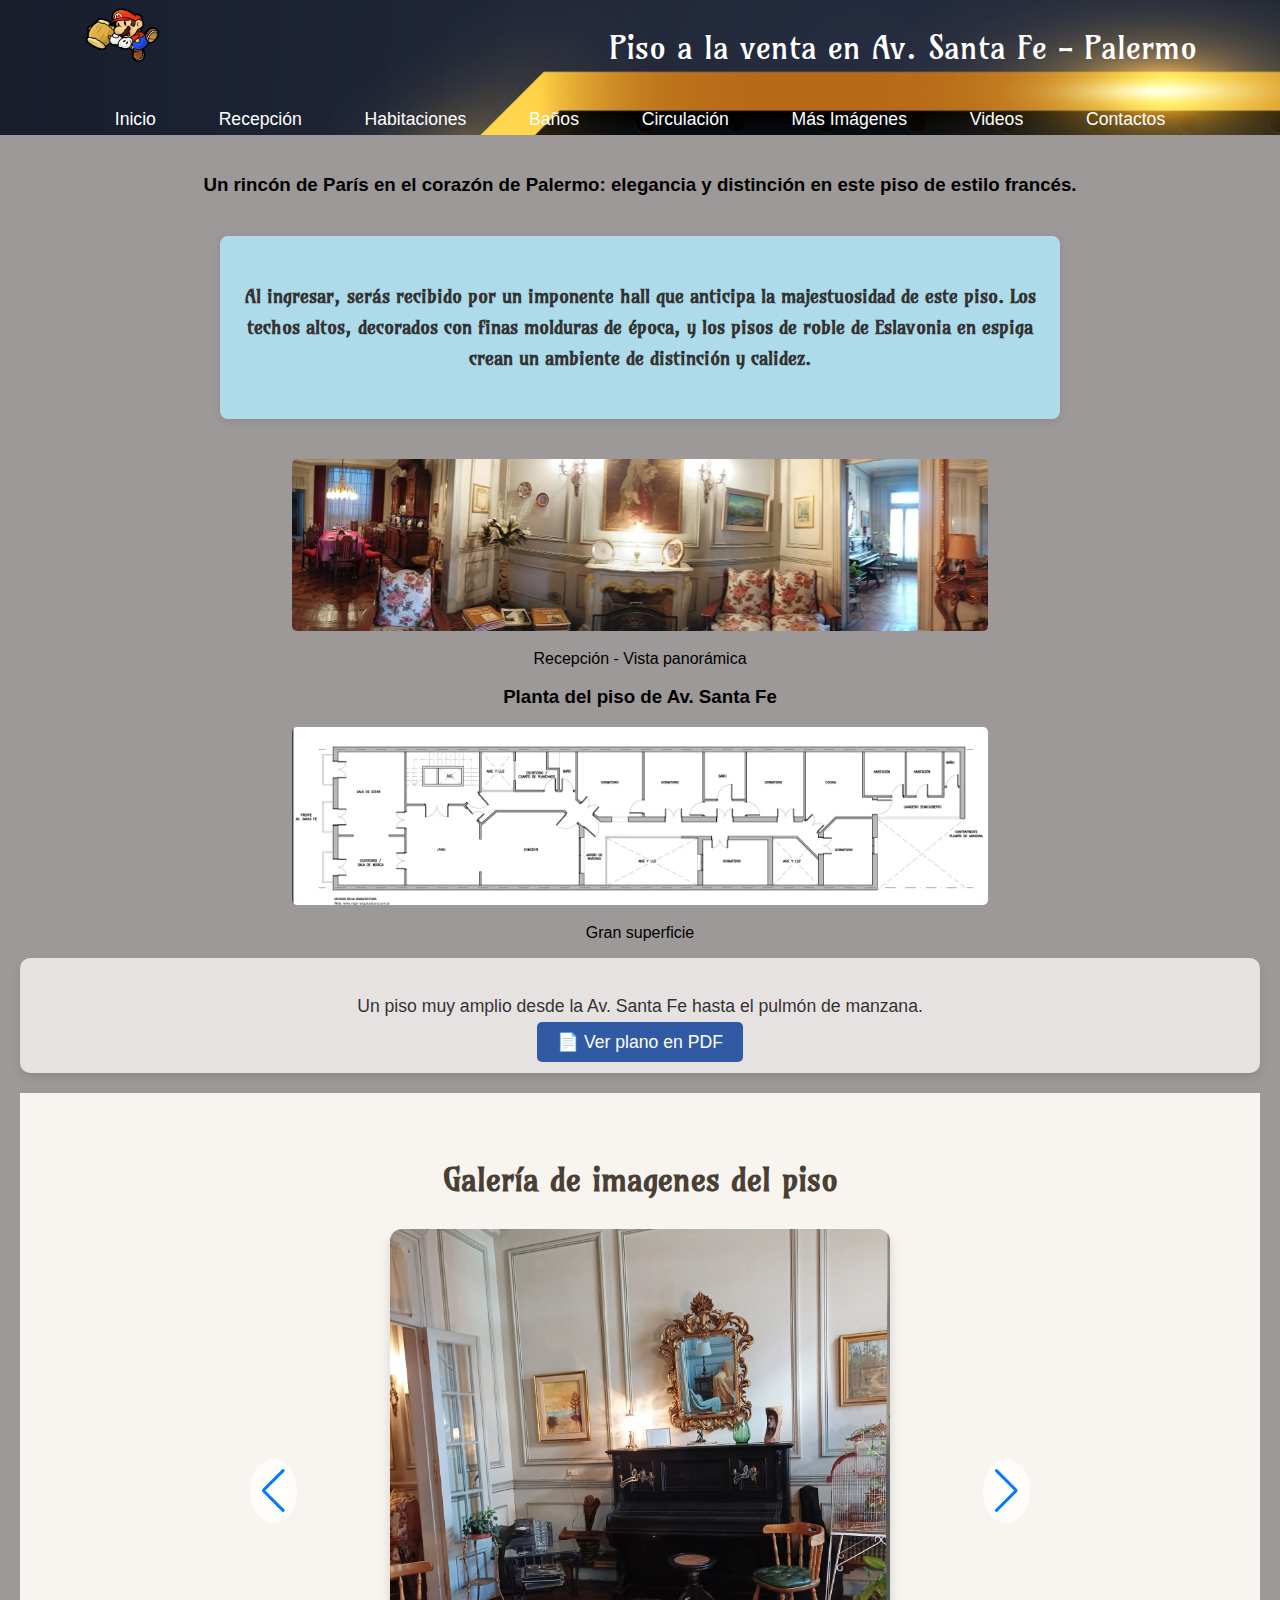
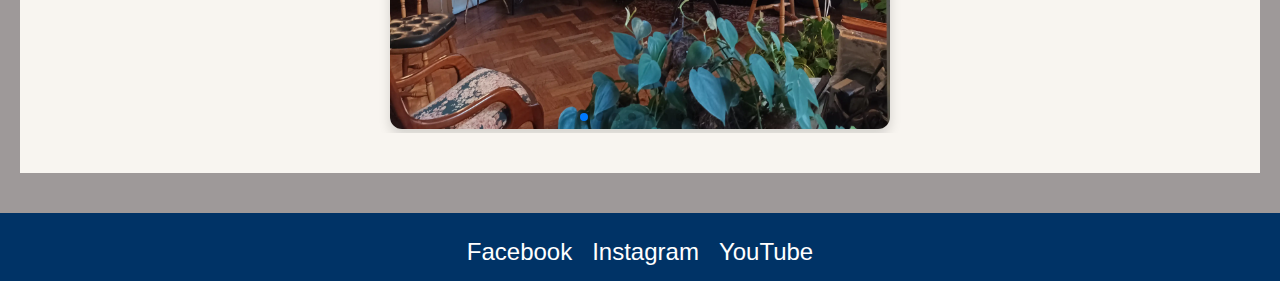
<file: index.html>
<!DOCTYPE html>
<html lang="es">
<head>
  <meta charset="UTF-8">
  <meta name="viewport" content="width=device-width, initial-scale=1.0">
  <title>Departamento estilo francés en venta | Palermo | 7 ambientes</title>

  <meta name="description" content="Elegante departamento estilo francés en Palermo. 244 m², 7 ambientes, pisos de roble de Eslavonia, muebles Luis XV. Contactá a Inmobiliaria Lepore.">
  <meta name="keywords" content="departamento en venta Palermo, piso estilo francés, propiedad de lujo Buenos Aires, roble de Eslavonia, muebles Luis XV, inmobiliaria Lepore">
  <meta name="author" content="Inmobiliaria Lepore">

  <link rel="stylesheet" href="./css/style.css">
  <link rel="icon" href="./image/favicon.ico" type="image/x-icon">

  <!-- Tipografía -->
  <link rel="preconnect" href="https://fonts.googleapis.com">
  <link rel="preconnect" href="https://fonts.gstatic.com" crossorigin>
  <link href="https://fonts.googleapis.com/css2?family=Amarante&family=Roboto&display=swap" rel="stylesheet">

  <!-- Swiper CSS -->
  <link rel="stylesheet" href="https://cdn.jsdelivr.net/npm/swiper@10/swiper-bundle.min.css" />

  <!-- Datos estructurados para SEO -->
  <script type="application/ld+json">
  {
    "@context": "https://schema.org",
    "@type": "Residence",
    "name": "Departamento estilo francés en Palermo",
    "description": "Propiedad de lujo con 7 ambientes, 244 m², pisos de roble de Eslavonia y muebles Luis XV.",
    "address": {
      "@type": "PostalAddress",
      "addressLocality": "Palermo",
      "addressRegion": "Buenos Aires",
      "addressCountry": "Argentina"
    },
    "floorSize": {
      "@type": "QuantitativeValue",
      "value": "244",
      "unitCode": "MTK"
    },
    "numberOfRooms": 7
  }
  </script>
</head>
<body>
  <header>
    <div class="cabecera">
      <div class="logo-titulo-carrito">
        <div class="logo-titulo">
          <a href="index.html">
            <img src="./image/logo.png" alt="Logo de la inmobiliaria Lepore" class="logo">
          </a>
        </div>
        <div id="top"></div>
        <div class="titulo">
          <h1>Piso a la venta en Av. Santa Fe - Palermo</h1>
        </div>
        <button class="menu-toggle" id="menu-toggle" aria-label="Abrir menú">&#9776;</button>
      </div>

      <nav id="menu-nav" class="menu-nav">
        <ul>
          <li><a href="index.html">Inicio</a></li>
          <li><a href="./files/recepcion.html">Recepción</a></li>
          <li><a href="./files/habitaciones.html">Habitaciones</a></li>
          <li><a href="./files/banios.html">Baños</a></li>
          <li><a href="./files/circulacion.html">Circulación</a></li>
          <li><a href="./files/mas_imagenes.html">Más Imágenes</a></li>
          <li><a href="./files/videos.html">Videos</a></li>
          <li><a href="./files/contactos.html">Contactos</a></li>
        </ul>
      </nav>
    </div>
  </header>

  <main>
    <section class="banner_inicial">
      <h3>Un rincón de París en el corazón de Palermo: elegancia y distinción en este piso de estilo francés.</h3>
      <div class="texto_piso">
        <h4>Al ingresar, serás recibido por un imponente hall que anticipa la majestuosidad de este piso. Los techos altos, decorados con finas molduras de época, y los pisos de roble de Eslavonia en espiga crean un ambiente de distinción y calidez.</h4>
      </div>

      <figure>
        <a href="./files/recepcion.html">
        <!--<img src="./image/Vista_Recepcion.webp" alt="Recepción del departamento estilo francés en Palermo">-->
           <img src="./image/pano2.webp" alt="Recepción del departamento estilo francés en Palermo">
        </a>
        <figcaption>Recepción - Vista panorámica</figcaption>
      </figure>

      <figure>
        <h3>Planta del piso de Av. Santa Fe</h3>
        <a href="./files/recepcion.html">
          <img src="./image/Planta_Santa_Fe2.webp" alt="Plano del departamento en venta en Palermo">
        </a>
        <figcaption>Gran superficie</figcaption>
      </figure>
    </section>

    <section class="producto-destacado">
      <p>Un piso muy amplio desde la Av. Santa Fe hasta el pulmón de manzana.</p>
      <a href="./image/PLANTA SANTA FE.pdf" class="btn-destacado" target="_blank" rel="noopener">📄 Ver plano en PDF</a>
    </section>

    <section class="galeria-carrusel">
      <h2>Galería de imagenes del piso</h2>
      <div class="swiper">
       
        <div class="swiper-wrapper">
          <div class="swiper-slide"><img src="./image/galeria1.webp" alt="Vista de la Sala de Musica"></div>
          <div class="swiper-slide"><img src="./image/galeria2.webp" alt="Vista del living"></div>
          <div class="swiper-slide"><img src="./image/galeria3.webp" alt="Vista del comedor y el mueble estilo XV desde el living"></div>
          <div class="swiper-slide"><img src="./image/galeria4.webp" alt="Vista del living"></div>
           <div class="swiper-slide"><img src="./image/galeria5.webp" alt="Vista de la Sala de Estar"></div>
          <div class="swiper-slide"><img src="./image/galeria6.webp" alt="Vista del baño principal"></div>
          <div class="swiper-slide"><img src="./image/galeria7.webp" alt="Puerta de ingreso de roble de doble hoja"></div>
          <div class="swiper-slide"><img src="./image/galeria8.webp" alt="Vista del pasillo principal"></div>
          
        </div>
        <div class="swiper-button-next"></div>
        <div class="swiper-button-prev"></div>
        <div class="swiper-pagination"></div>
      </div>
    </section>
    <div></div>
        <a href="#top" class="btn-volver">🔝 Volver arriba</a> 
  </main>

  <footer>
    <div class="redes-sociales">
      <a href="https://www.facebook.com/LeporePropiedades" target="_blank" rel="noopener">Facebook</a>
      <a href="https://www.instagram.com/leporeprop" target="_blank" rel="noopener">Instagram</a>
      <a href="https://www.youtube.com/channel/UCclLOUtNIhOYTcJTxVPBrCA/featured" target="_blank" rel="noopener">YouTube</a>
    </div>
  </footer>

  <!-- Menú responsive -->
  <script>
    document.getElementById('menu-toggle').addEventListener('click', function () {
      document.getElementById('menu-nav').classList.toggle('active');
    });
  </script>

  <!-- Swiper JS -->
  <script src="https://cdn.jsdelivr.net/npm/swiper@10/swiper-bundle.min.js"></script>
  <script>
    const swiper = new Swiper('.swiper', {
      loop: true,
      autoplay: {
        delay: 3000,
        disableOnInteraction: false
      },
      pagination: {
        el: '.swiper-pagination',
        clickable: true
      },
      navigation: {
        nextEl: '.swiper-button-next',
        prevEl: '.swiper-button-prev'
      }
    });
  </script>
</body>
</html>
</file>
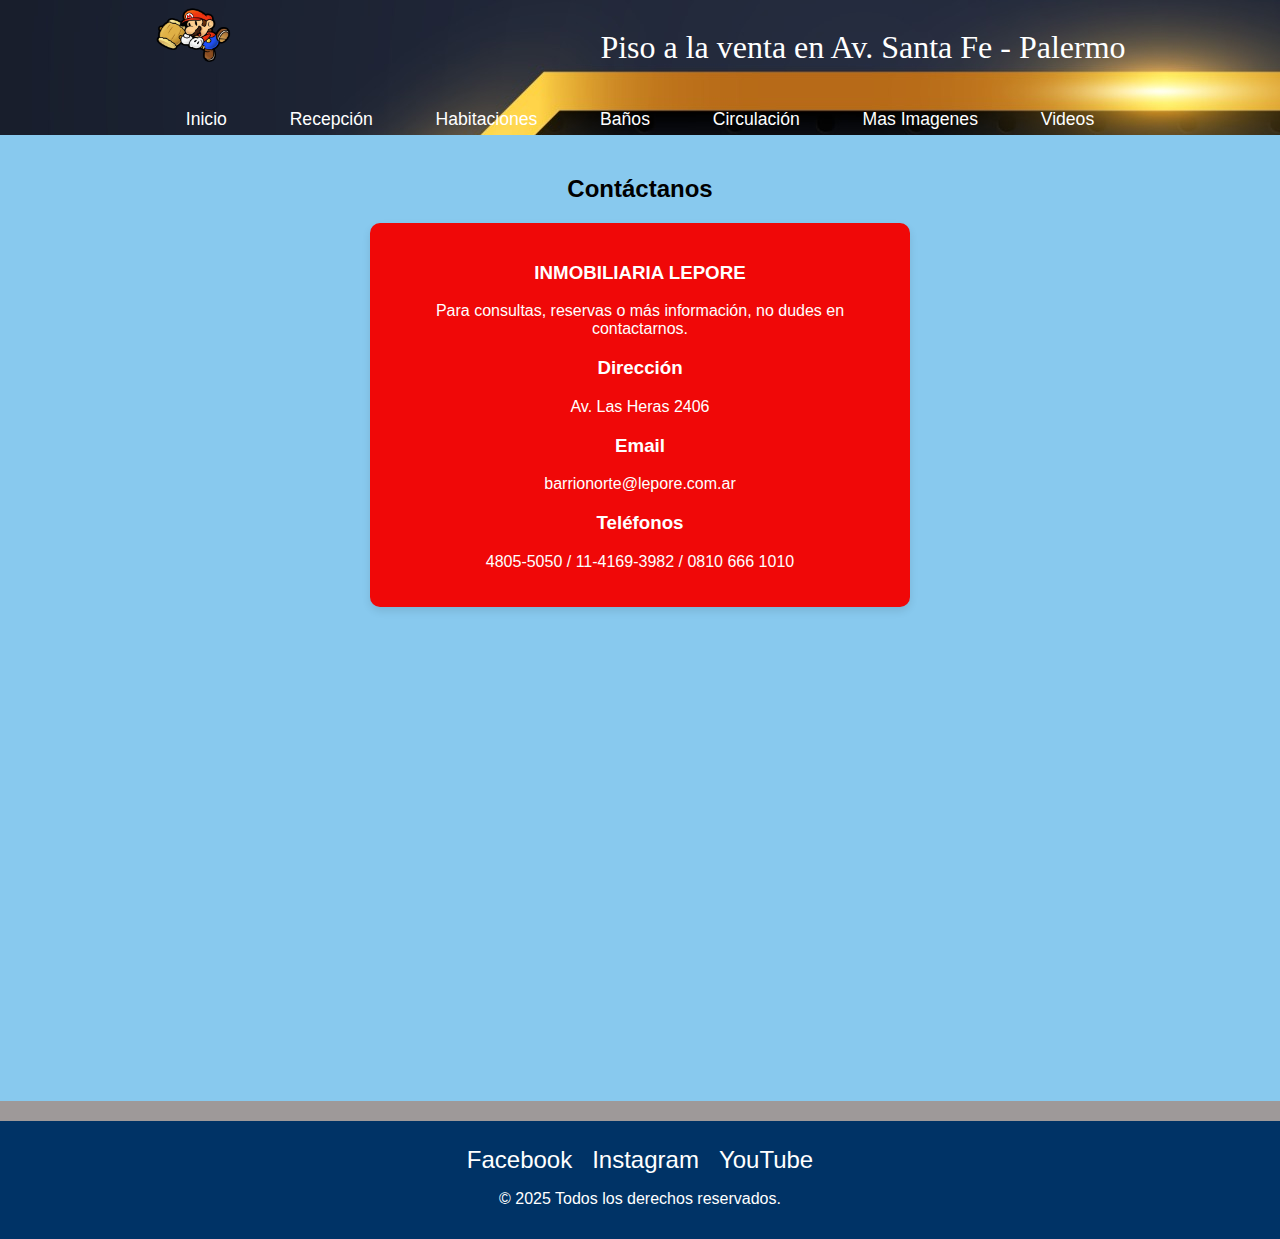
<file: files/contactos.html>
<!DOCTYPE html>
<html lang="es">
<head>
  <meta charset="UTF-8" />
  <meta name="viewport" content="width=device-width, initial-scale=1.0"/>
  <meta name="keywords" content="VentaDepartamento, PalermoBuenosAires, InmobiliariaBuenosAires, TuNuevoHogar, ZonaTop">
     <meta name="keywords" content="Piso de categoria, departamento en venta, Palermo, Buenos Aires, venta Palermo, propiedades en venta CABA, piso de categoría, mas de 4 ambientes, Barrio Norte, departamento luminoso">
  <title>Contactos</title>
  <link rel="stylesheet" href="../css/style.css" />
</head>
<body>
  <header>
    <div class="cabecera">
      <div class="logo-titulo-carrito">
        <div class="logo-titulo">
          <a href="../index.html">
            <img src="../image/logo.png" alt="Logo de la tienda" class="logo"/>
          </a>
          <!-- agregado 17/9/25*****************
         <a href="../files/usuarios.html" class="boton-registro">Registrarse</a>
         -->
        </div>
        <div class="titulo">
          <h1>Piso a la venta en Av. Santa Fe - Palermo</h1>
        </div>
        
        <button class="menu-toggle" id="menu-toggle">&#9776;</button>
      </div>

      <nav id="menu-nav" class="menu-nav">
        <ul>
                   <li><a href="../index.html">Inicio</a></li>
        <li><a href="./recepcion.html">Recepción</a></li>
        <li><a href="./habitaciones.html">Habitaciones</a></li>
        <li><a href="./banios.html">Baños</a></li>
        <li><a href="./circulacion.html">Circulación</a></li>
        <li><a href="./mas_imagenes.html">Mas Imagenes</a></li>
         <li><a href="./videos.html">Videos</a></li>
        
                    
                    
                    <!-- agregado 17/6/25 
                    <li><a href="./abm_usuarios.html" class="boton-registro">Administrar Usuarios</a></li>
                    -->
        </ul>
      </nav>
    </div>
  </header>

  <main class="main-contacto">
    <div class="banner_contacto">
      <h2>Contáctanos</h2>
    </div>
          <div class="datos_contactos">
                <h3>INMOBILIARIA LEPORE</h3>
                <p>Para consultas, reservas o más información, no dudes en contactarnos.</p>
                
                <h3>Dirección</h3>
                <p>Av. Las Heras 2406</p>
                <h3>Email</h3>
                <p>barrionorte@lepore.com.ar</p>
                <h3>Teléfonos</h3>
                <p>4805-5050  /  11-4169-3982  /  0810 666 1010</p>
                
                <!--
                <h3>Horario de Atención</h3>
                <p>Lunes a Viernes: 9:00 a 18:00</p>
                <p>Sábados: 9:00 a 13:00</p>
                -->
              </div>

                
<!--
    <div class="formulario-contacto">
      <h3>Formulario de Contacto</h3>

      <form id="form-contacto" action="https://formspree.io/f/meoapyov" method="post">
        <label for="nombre">Nombre:</label>
        <input type="text" id="nombre" name="nombre" required minlength="3" maxlength="50" pattern="[A-Za-zÁÉÍÓÚáéíóúÑñ\s]+" title="Solo letras y espacios">

        <label for="email">Email:</label>
        <input type="email" id="email" name="email" required>

        <label for="mensaje">Mensaje:</label>
        <textarea id="mensaje" name="mensaje" required minlength="10" maxlength="500" placeholder="Escriba al menos 10 caracteres..."></textarea>

        <button type="submit">Enviar Mensaje</button>
      </form>
    </div>

    <div class="informacion-contacto">
      <h3>Mapa de nuestra ubicación</h3>
    </div>
-->
    <div class="mapa-ubicacion">
      
    <iframe src="https://www.google.com/maps/embed?pb=!1m18!1m12!1m3!1d1936.2473371494023!2d-58.41038823416071!3d-34.58964598510505!2m3!1f0!2f0!3f0!3m2!1i1024!2i768!4f13.1!3m3!1m2!1s0x95bcca838224f24b%3A0x45ae50d0e33270a2!2sAvenida%20Santa%20Fe%20%26%20S%C3%A1nchez%20de%20Bustamante%2C%20C1425%20Cdad.%20Aut%C3%B3noma%20de%20Buenos%20Aires!5e1!3m2!1ses-419!2sar!4v1754602296883!5m2!1ses-419!2sar" width="600" height="450" style="border:0;" allowfullscreen="" loading="lazy" referrerpolicy="no-referrer-when-downgrade"></iframe>
    </div>
  </main>

  <footer>
    
    <div class="redes-sociales">
      <a href="https://www.facebook.com/LeporePropiedades" target="_blank" rel="noopener">Facebook</a>
      <a href="https://www.instagram.com/leporeprop" target="_blank" rel="noopener">Instagram</a>
      <a href="https://www.youtube.com/channel/UCclLOUtNIhOYTcJTxVPBrCA/featured" target="_blank" rel="noopener">YouTube</a>
    </div>
    <p>© 2025 Todos los derechos reservados.</p>
  </footer>

  <script>
    document.getElementById('menu-toggle').addEventListener('click', function () {
      document.getElementById('menu-nav').classList.toggle('active');
    });

    // Validación personalizada JS
    document.getElementById('form-contacto').addEventListener('submit', function (e) {
      const nombre = document.getElementById('nombre').value.trim();
      const email = document.getElementById('email').value.trim();
      const mensaje = document.getElementById('mensaje').value.trim();

      if (nombre.length < 3 || mensaje.length < 10) {
        alert("Por favor, completá todos los campos correctamente.");
        e.preventDefault(); // Evita el envío si falla
      }
    });
  </script>
</body>
</html>
</file>
<file: css/style.css>
/* --------------- INDICE DE LA PAGINA DE ESTILOS ------------------ */
/*
INDICE PARA LA PAGINA DE ESTILOS
STYLE.CSS
LINEA     -              SECCION
31–Body
40 - Header
57 - Fuente H1
74 – Barra de navegación
108 – Main
113– Footer
139 – Banner
160 – Producto destacado
206 – Botones, producto destacado
221 – Mapa – Ubicación
229 – Formulario
317 – Grid, logo y titulo
335 – Grid artículos
476 – Card productos
476 – Pagina Card producto
328 – Carrito
658 – Pagina Carrito
736 – Pagina Pagos
811 – Media queries
890 – Estilo Menu hamburguesa
932 - Estilo responsivo para carrito

*/


body {
    font-family: 'Montserrat', sans-serif;
    margin: 0;
    padding: 0;
    background-color: #9e9999;
}


/* Nuevo Header*/
header {
    background-color: #003366;
    color: white;
    padding: 5px;
    display: flex
;
    flex-wrap: wrap;
    justify-content: space-around;
    flex-direction: row-reverse;
    background-image: url(../image/luxury.jpg);
}

header h1 {
    margin: 0;
    flex: 1 1 100%;
    text-align: center;
}
/* -------------------Estilo fuente Amaranto para el Titulo----------------------*/
.amarante-regular {
  font-family: "Amarante", serif;
  font-weight: 400;
  font-style: normal;
}

h1 {
  font-family: "Amarante", serif;
  font-weight: 400;
  font-style: normal;
  font-size: 2.em;
  color: white;
  text-align: center;
  margin-bottom: 1.5em;
}

/* ---------------Barra de navegacion ------------------ */

.logo {
    width: 1em;
    height: auto;
    margin-right: 1.5em;
}

nav ul {
    list-style: none;
    margin: 0;
    padding: 0;
    display: flex;
    flex-wrap: wrap;
    justify-content: center;
}

nav ul li {
    margin: 0 5px;
}

nav ul li a {
    color: white;
    text-decoration: none;
    font-weight: 500;
    font-size: 1.1em;
    padding: 1.5em 1.5em;
    border-radius: 5px;
    transition: background-color 0.3s ease;
}

nav ul li a:hover {
    background-color: #00509e;
}
/*-------------------REgistro de usuarios--------------------------*/

.boton-registro {
  display: inline-block;
  margin: 1rem;
  padding: 0.5rem 1rem;
  background-color: #c0392b;
  color: white;
  text-decoration: none;
  border-radius: 8px;
  font-weight: bold;
}
.boton-ecommerce{
  display: inline-block;
  margin: 1rem;
  padding: 0.5rem 1rem;
  background-color: #ebe717;
  color: rgb(236, 10, 10);
  text-decoration: none;
  border-radius: 8px;
  font-weight: bold;
}


/* --------------- Main ------------------ */
main {
    padding: 20px;
    text-align: center;
}
/* --------------- Footer ------------------ */
footer {
    background-color: #003366;
    color: white;
    
    text-align: center;
    padding: 15px;
    margin-top: 20px;
}
.redes-sociales{
    display: flex;
    justify-content: center;
    margin-top: 10px;
}
.redes-sociales a {
    color: white;
   
    text-decoration: none;
    margin: 0 10px;
    font-size: 1.5em;
    transition: color 0.3s ease;
        
}
.redes-sociales a:hover {
    color: #ffcc00; 
}
/* --------------- Banner ------------------ */
.banner {
   /* background-image: url('/PreEntrega/image/banner-colchones4.jpg');*/
     background-image: url('/SantaFe/image/luxuryB.png');
    background-size: cover;
    background-position: center;
    height: 100px;
    display: flex;
    justify-content: center;
    align-items: center;
    color: white;
    text-align: center;
    margin-bottom: 20px;
}

.banner h2 {
    font-size: 1.0em;
    font-weight: 700;
    background-color: rgba(0, 51, 102, 0.7);
    padding: 10px 5px;
    border-radius: 10px;
}
.texto_piso {
  text-align: center;           /* Centra el texto horizontalmente */
  margin: 40px auto;            /* Agrega espacio arriba/abajo y centra el bloque */
  max-width: 800px;             /* Limita el ancho para mejor lectura */
  padding: 20px;                /* Espacio interno */
  font-family: 'Amarante', serif; /* Usa la fuente elegante que ya cargaste */
  font-size: 1.2rem;            /* Tamaño de texto cómodo */
  line-height: 1.6;             /* Espaciado entre líneas */
  color: #333;                  /* Color de texto sobrio */
  background-color: #addbe9;    /* Fondo claro opcional */
  border-radius: 8px;           /* Bordes suavizados */
  box-shadow: 0 2px 8px rgba(0,0,0,0.1); /* Sombra sutil para destacar */
}
/* --------------- Productos Destacado------------------ */
.producto-destacado {
    background-color: rgb(231, 226, 226);
    padding: 20px;
    margin-bottom: 20px;
    border-radius: 10px;
    box-shadow: 0 4px 8px rgba(0, 0, 0, 0.1);
    
}

.producto-destacado h3 {
    font-size: 1.5em;
    color: #003366;
    margin-bottom: 10px;
}

.producto-destacado p {
    font-size: 1.1em;
    color: #333;
    margin-bottom: 15px;
}

.producto-destacado img {
    width: 70%;
    height: 300px;
    max-height: 20%;
    object-fit: cover;
    border-radius: 5px;
    margin-bottom: 15px;
    transition: transform 0.3s ease, filter 0.3s ease;
}
.producto-destacado:hover {
    transform: scale(1.2);
    filter: brightness(120%);
}

.banner_inicial img {
    width: 60%;
    max-height: 30%;
    object-fit: cover;
    border-radius: 5px;
    margin-bottom: 15px;
    
    
}

/* --------------- Botones -Producto Destacado----------------- */
.btn-destacado {
    
    background-color: #315aa4;
    color: white;
    padding: 10px 20px;
    text-decoration: none;
    border-radius: 5px;
    font-size: 1.1em;
    transition: background-color 0.3s ease;
}

.btn-destacado:hover {
    background-color: #cc5200;
}
/* --------------- Mapa ------------------ */
#mapa-ubicacion {
    width: 100%;
    height: 400px;
    border: none;
    margin-bottom: 20px;
}

/* --------------- Formulario ------------------ */
.main-contacto {
    background-color:rgb(136, 201, 238);
   
}
/* Estilo para el formulario de contacto */

.formulario-contacto {
   background-image: url('/PreEntrega/image/banner-colchones4.jpg');
    background-size: cover;
    background-position: center;
    background-color:rgb(136, 201, 238);
    padding: 20px;
    border-radius: 10px;
    box-shadow: 0 4px 8px rgba(0, 0, 0, 0.1);
    text-align: left;
    max-width: 500px;
    margin: 0 auto;
}

.formulario-contacto h3 {
    font-size: 1.5em;
    color: #003366;
    margin-bottom: 20px;
    text-align: center;
}

.formulario-contacto label {
    display: block;
    margin-top: 10px;
    font-weight: 600;
    color: #333;
}

.formulario-contacto input[type="text"],
.formulario-contacto input[type="email"],
.formulario-contacto textarea {
    width: 100%;
    padding: 10px;
    margin-top: 5px;
    border: 1px solid #ddd;
    border-radius: 5px;
    box-sizing: border-box;
    font-size: 1em;
}

.formulario-contacto textarea {
    resize: none;
    height: 120px;
}

.formulario-contacto button {
    background-color: #ff6600;
    color: white;
    padding: 10px 20px;
    border: none;
    border-radius: 5px;
    font-size: 1.1em;
    margin-top: 20px;
    cursor: pointer;
    transition: background-color 0.3s ease;
    width: 100%;
}

.formulario-contacto button:hover {
    background-color: #cc5200;
}
.datos_contactos {
    background-color: #f00808;
    padding: 20px;
    border-radius: 10px;
    box-shadow: 0 4px 8px rgba(0, 0, 0, 0.1);
    max-width: 500px;
    margin: 20px auto;
    color: white;
}
.mensaje-exito {
    background-color: #d4edda;
    color: #155724;
    padding: 15px;
    margin-bottom: 20px;
    border: 1px solid #c3e6cb;
    border-radius: 5px;
    text-align: center;
}

.mensaje-error {
    background-color: #f8d7da;
    color: #721c24;
    padding: 15px;
    margin-bottom: 20px;
    border: 1px solid #f5c6cb;
    border-radius: 5px;
    text-align: center;
}

/* --------------- Grid logo y titulo ------------------ */
.logo-titulo {
    display: flex;
    align-items: center;
    justify-content: center;
    margin-bottom: 20px;
}
.logo-titulo img {
    width: 100px;
    height: auto;
    margin-right: 10px;
}
.logo-titulo h1 {
    font-size: 2em;
    color: #afeb55;
    margin: 0;
}
/* --------------- Boton Volver en cada pagina ------------------ */
.btn-volver {
  position: fixed;
  bottom: 20px;
  right: 20px;
  background-color: #28a745; /* Verde */
  color: white;
  padding: 10px 14px;
  border-radius: 6px;
  text-decoration: none;
  font-size: 16px;
  box-shadow: 0 4px 6px rgba(0,0,0,0.2);
  z-index: 1000;
  transition: background-color 0.3s ease;
}

.btn-volver:hover {
  background-color: #218838;
}

/* Mostrar solo en pantallas pequeñas */
@media (min-width: 768px) {
  .btn-volver {
    display: none;
  }
}
/* --------------- Carrusel ------------------ */
/* Sección del carrusel */
.galeria-carrusel {
  padding: 40px 20px;
  background-color: #f8f5f0;
  text-align: center;
}

.galeria-carrusel h2 {
  font-family: 'Amarante', cursive;
  font-size: 2rem;
  margin-bottom: 30px;
  color: #4a3f35;
}

/* Swiper contenedor */
.swiper {
  width: 90%;
  max-width: 800px;
  margin: auto;
  position: relative;
}

/* Slides */
.swiper-slide {
  display: flex;
  justify-content: center;
  align-items: center;
}

.swiper-slide img {
  max-width: 500px; /* Ajustá este valor según tu preferencia */


  width: 80%;
  height: auto;
  border-radius: 12px;
  box-shadow: 0 6px 12px rgba(0, 0, 0, 0.15);
  transition: transform 0.3s ease;
}

.swiper-slide img:hover {
  transform: scale(1.02);
}

/* Botones de navegación */
.swiper-button-next,
.swiper-button-prev {
  color: #4a3f35;
  background-color: rgba(255, 255, 255, 0.8);
  border-radius: 50%;
  padding: 10px;
  transition: background-color 0.3s ease;
}

.swiper-button-next:hover,
.swiper-button-prev:hover {
  background-color: rgba(255, 255, 255, 1);
}

/* Paginación */
.swiper-pagination-bullet {
  background-color: #4a3f35;
  opacity: 0.6;
}

.swiper-pagination-bullet-active {
  opacity: 1;
}

/* --------------- Grid Articulos ------------------ */
.colchones-grid {
    display: grid;
    grid-template-columns: repeat(auto-fit, minmax(250px, 1fr));
    gap: 20px;
    margin-top: 20px;
    padding: 0 10px;
}

.colchon-card {
    background-color: white;
    padding: 15px;
    border-radius: 10px;
    box-shadow: 0 4px 8px rgba(0, 0, 0, 0.1);
    text-align: center;
}

.colchon-card img {
    width: 100%;
   /* height: 200px;*/
    object-fit: cover;
    border-radius: 5px;
    margin-bottom: 10px;
    transition: transform 0.3s ease, filter 0.3s ease;
}

.colchon-card:hover {
    transform: scale(1.2);
    filter: brightness(120%);
}
.colchon-card h3 {
    font-size: 1.2em;
    color: #003366;
    margin-bottom: 5px;
}

.colchon-card p {
    font-size: 1em;
    color: #333;
    margin-bottom: 10px;
}

.colchon-card a {
    display: inline-block;
   
    background-color: #315aa4;
    color: white;
    padding: 8px 15px;
    text-decoration: none;
    border-radius: 5px;
    font-size: 1em;
    transition: background-color 0.3s ease;
}

.colchon-card a:hover {
    
    background-color: #ff6600;
    /* background-color: #cc5200;*/
}

/*------------------ESTILO PARA LAS CARD PRODUCTOS ------------------------------*/

      .card-producto-grid {
        display: flex;
        flex-wrap: wrap;
        gap: 20px;
        justify-content: center;
        margin: 20px;
      }
      .imagen-mas-boton-comprar {
        display: flex;
        flex-direction: column;
        align-items: center;
        padding: 10px;
        border: 1px solid #ddd;
        border-radius: 8px;
        box-shadow: 0 4px 8px rgba(0,0,0,0.1);
        margin-bottom: 20px;
        width: 400px;
      }
      .imagen-card {
        width: 100%;
        text-align: center;
      }
      #producto-imagen {
        width: 100%;
        max-height: 300px;
        object-fit: contain;
        border-radius: 8px;
      }
      .botones-comprar-agregar-carrito {
        display: flex;
        justify-content: space-around;
        margin-top: 20px;
        width: 100%;
      }
      .botones-comprar-agregar-carrito button {
        padding: 10px 15px;
        border: none;
        border-radius: 5px;
        background-color: #007bff;
        color: white;
        cursor: pointer;
        transition: background-color 0.3s ease;
      }
      .botones-comprar-agregar-carrito button:hover {
        background-color: #0056b3;
      }
      .precios-modos-pagos {
        display: flex;
        flex-direction: column;
        gap: 20px;
        padding: 20px;
        border: 1px solid #ddd;
        border-radius: 8px;
        box-shadow: 0 4px 8px rgba(0,0,0,0.1);
        width: 400px;
      }
      .elegir-medida select, .seleccionar-medio-de-pago select {
        width: 100%;
        padding: 8px;
        border: 1px solid #ccc;
        border-radius: 5px;
        font-size: 1em;
      }
      #medida-seleccionada, #precio-final, #modo-de-pago {
        font-size: 1.2em;
        font-weight: bold;
        color: #008000;
      }
      @media (max-width: 768px) {
        .card-producto-grid {
          flex-direction: column;
          align-items: center;
        }
        .imagen-mas-boton-comprar, .precios-modos-pagos{
            width: 100%;
        }
      }


/*------------------ FIN ESTILO PARA LAS CARD PRODUCTOS ------------------------------*/



.card-producto-grid {
   
    
    display: flex;
    flex-direction: row;
    justify-content: space-around;
    align-items: flex-start;
    flex-wrap: nowrap;
    gap: 20px;
    padding: 20px;
    margin-bottom: 20px;
    background-color: #f2f5f5;
    
}

.imagen-card {
    flex: 1 1 45%;
    background-color: #e4ecea;
    padding: 20px;
    border-radius: 10px;
    box-shadow: 0 4px 8px rgba(0, 0, 0, 0.1);
    text-align: center;
    border: 1px solid #6d91d4;
}

.imagen-card img {
    width: 100%;
    height: 300px;
    object-fit: cover;
    border-radius: 8px;
    margin-bottom: 15px;
}

.imagen-card h3 {
    font-size: 1.4em;
    color: #003366;
    margin-bottom: 10px;
   
}

.imagen-card p {
    font-size: 1.1em;
    color: #333;
    margin-bottom: 15px;
}

.imagen-card a {
    display: inline-block;
    background-color: #315aa4;
    color: white;
    padding: 10px 20px;
    text-decoration: none;
    border-radius: 5px;
    transition: background-color 0.3s ease;
}

.imagen-card a:hover {
    background-color: #ff6600;
}

.precios-modos-pagos {
    flex: 1 1 45%;
    background-color: rgb(181, 220, 237);
    padding: 20px;
    border-radius: 10px;
    box-shadow: 0 4px 8px rgba(0,0,0,0.1);
    
    border: 1px solid #6d91d4

}

.precios-modos-pagos h3 {
    font-size: 1.2em;
    color: #003366;
    margin-top: 15px;
}

.precios-modos-pagos p {
    font-size: 1.25em;
    color: #333;
    font-family: cursive;
    margin: 5px 0 15px;
}


.precios-modos-pagos select {
    /*width: 20%;*/
    padding: 8px;
    font-size: 1em;
    border: 1px solid #3206e3;
    border-radius: 5px;
    margin-top: 5px;
    background-color: aquamarine;
    align-content: center;
}

.boton-comprar button,
.boton-agregar-carrito button {
    /*width: 100%;*/
    background-color: #3e33e0;
    color: rgb(243, 243, 242);
    padding: 12px;
    font-size: 0.8em;
    border: none;
    border-radius: 6px;
    margin-top: 15px;
    cursor: pointer;
    transition: background-color 0.3s ease;
}

.boton-comprar button:hover,
.boton-agregar-carrito button:hover {
    background-color: #cc5200;
}
/*--------------------------*/
.elegir-medida,
.modos-pago,
.seleccionar-medio-de-pago,
.a-pagar
 {
    background-color: white;
    border: 1px solid #6d91d4;
    padding: 1.5rem;
    border-radius: 12px;
    box-shadow: 0 4px 12px rgba(0, 0, 0, 0.1);
    max-width: 400px;
    margin: 2rem auto;
    font-family: 'Segoe UI', Tahoma, Geneva, Verdana, sans-serif;
}
.botones-comprar-agregar-carrito {
    background-color: white;
    border: 1px solid #6d91d4;
    padding: 1.5rem;
    border-radius: 12px;
    box-shadow: 0 4px 12px rgba(0, 0, 0, 0.1);
    max-width: 300px;
    margin: 2rem auto;
    font-family: 'Segoe UI', Tahoma, Geneva, Verdana, sans-serif;
}

.elegir-medida h3 {
    font-size: 1.4rem;
    margin-bottom: 1rem;
    color: #333;
    text-align: center;
}


/* --------------- Carrito ------------------ */
.carrito {
       /* background-color: #f4f4f4; */
       padding: 5px;
       border-radius: 10px;
       box-shadow: 0 4px 8px rgba(0, 0, 0, 0.1);
       margin-bottom: 20px;
      /* width: 100%;*/
       max-width: 50px;
}

    .logo-titulo-carrito{
        display: flex;
        align-items: center;
        justify-content: center;
        margin-bottom: 20px;
        justify-content: space-between;     
        
    }
.logo-titulo-carrito img {
        width: 80px;
        height: auto;
        margin-right: 10px;
    }
   iframe {
    border: 2px solid #000;
    border-radius: 10px;
    }


/* --------------- Carrito estilo agregado de la pagina carrito------------------ */
.carrito-container {
            padding: 10px;
            margin: 10px auto;
            background-color: bisque;
            border-radius: 8px;
            box-shadow: 0 4px 8px rgba(0, 0, 0, 0.1);
            max-width: 50em;
        }

        .carrito-lista {
            list-style: none;
            padding: 0;
            margin-bottom: 20px;
        }

        .carrito-lista li {
            display: flex;
            justify-content: space-between;
            align-items: center;
            padding: 10px;
            border-bottom: 1px solid #ddd;
            border-color: #0056b3;
        }

        .carrito-lista li:last-child {
            border-bottom: none;
        }

        .carrito-lista li span {
            font-weight: bold;
        }

        .carrito-total {
            font-size: 1.2em;
            font-weight: bold;
            text-align: right;
            margin-bottom: 20px;
        }

        .carrito-botones {
            display: flex;
            justify-content: flex-end;
            gap: 10px;
        }

        .carrito-botones button {
            padding: 10px 20px;
            border: none;
            border-radius: 5px;
            cursor: pointer;
            font-size: 1em;
        }

        .carrito-botones button.pagar {
            background-color: #28a745;
            color: white;
        }

        .carrito-botones button.pagar:hover {
            background-color: #218838;
        }

        .carrito-botones button.vaciar {
            background-color: #dc3545;
            color: white;
        }

        .carrito-botones button.vaciar:hover {
            background-color: #c82333;
        }

        .no-hay-productos {
            text-align: center;
            font-size: 1.1em;
            color: #666;
        }

/* --------------- Fin del estilo agregado de la pagina carrito ------------------ */
/*-------------------Estilo para la pagina de Pagos ------------------------*/
    
        .pagos-container {
            padding: 20px;
            margin: 20px auto;
            background-color: bisque;
            border-radius: 8px;
            box-shadow: 0 4px 8px rgba(0, 0, 0, 0.1);
            max-width: 600px;
            text-align: center;
        }

        .pagos-form {
            display: flex;
            flex-direction: column;
            align-items: center;
            margin-bottom: 20px;
        }

        .pagos-form label {
           margin-top: 10px;
            width: 100%;
            text-align: left;
            font-weight: bold;
        }

        .pagos-form input, .pagos-form select {
            padding: 8px;
            width: 100%;
            border: 1px solid #ccc;
            border-radius: 5px;
            margin-bottom: 15px;
        }

        .pagos-form button {
            padding: 10px 20px;
            border: none;
            border-radius: 5px;
            background-color: #28a745;
            color: white;
            cursor: pointer;
            font-size: 1em;
            transition: background-color 0.3s ease;
            width: 100%;
        }

        .pagos-form button:hover {
            background-color: #218838;
        }

        #mensaje-pago {
            margin-top: 20px;
            font-size: 1.1em;
            font-weight: bold;
            color: #333;
        }

        @media (max-width: 640px) {
            .pagos-container {
                padding: 15px;
                margin: 10px auto;
            }

            .pagos-form input, .pagos-form select {
                padding: 6px;
            }

            .pagos-form button {
                padding: 10px 15px;
            }
        }
    
    
/*-------------------Fin de Estilo para la pagina de Pagos ------------------------*/    

    /* --------------- Media Queries ------------------ */
@media (max-width: 768px) {
    header {
      flex-direction: column;
      text-align: center;
    }
  
    header .logo {
      margin-bottom: 10px;
    }
  
    nav ul {
      flex-direction: column;
      align-items: center;
    }
  
    nav ul li {
      margin: 5px 0;
    }
  
    .banner_inicial h2 {
      font-size: 2em;
    }
  
    .banner_inicial img {
      width: 95%;
    }
  
    .producto-destacado {
      text-align: center;
    }
  
    .producto-destacado img {
      width: 95%;
    }
    .card-producto-grid {
   
    
    display: flex;
    flex-direction: column;
    
    
}
  }
  
  @media (max-width: 480px) {
    header h1 {
      font-size: 1.8em;
    }
  
    nav ul li a {
      font-size: 1em;
      padding: 8px 10px;
    }
  
    .banner_inicial h2 {
      font-size: 1.5em;
    }
  
    .banner_inicial img {
      width: 100%;
    }
  
    .producto-destacado h3 {
      font-size: 1.5em;
    }
  
    .producto-destacado p {
      font-size: 1em;
    }
  
    footer .redes-sociales a {
      font-size: 1.2em;
    }
    .banner h2 {
    font-size: 0.8em;
    
    }
  }
  /* --------------- Estilo para el carrito - para menu habmburguesa----------------- */

  .menu-toggle {
  display: none;
  background: none;
  border: none;
  color: white;
  font-size: 2rem;
  cursor: pointer;
  margin-left: auto;
  padding: 10px;
}

.menu-nav {
  display: flex;
}

@media (max-width: 768px) {
  .menu-toggle {
    display: block;
  }

  .menu-nav {
    display: none;
    width: 100%;
  }

  .menu-nav.active {
    display: block;
  }

  .menu-nav ul {
    flex-direction: column;
    padding: 0;
  }

  .menu-nav ul li {
    margin: 10px 0;
  }
}

/* --------------- ESTILO AGREGADO PARA EL NUEVO CARRITO----------------- */
/* -------------------------------
   RESPONSIVE CARRITO
--------------------------------*/
@media (max-width: 768px) {
    .logo-titulo-carrito {
        flex-direction: column;
        align-items: center;
    }

    nav ul {
        flex-direction: column;
        gap: 10px;
    }

    .carrito-lista li {
        flex-direction: column;
        align-items: flex-start;
    }

    .carrito-lista li span {
        text-align: left;
    }

    .carrito-botones {
        flex-direction: column;
        align-items: center;
    }

    .carrito-botones button {
        width: 100%;
        max-width: 250px;
    }
}

@media (max-width: 480px) {
    .carrito-container {
        padding: 10px;
    }

    .carrito-lista li button {
        font-size: 0.9em;
        padding: 5px 8px;
    }

    .carrito-total {
        text-align: center;
    }
}
</file>
